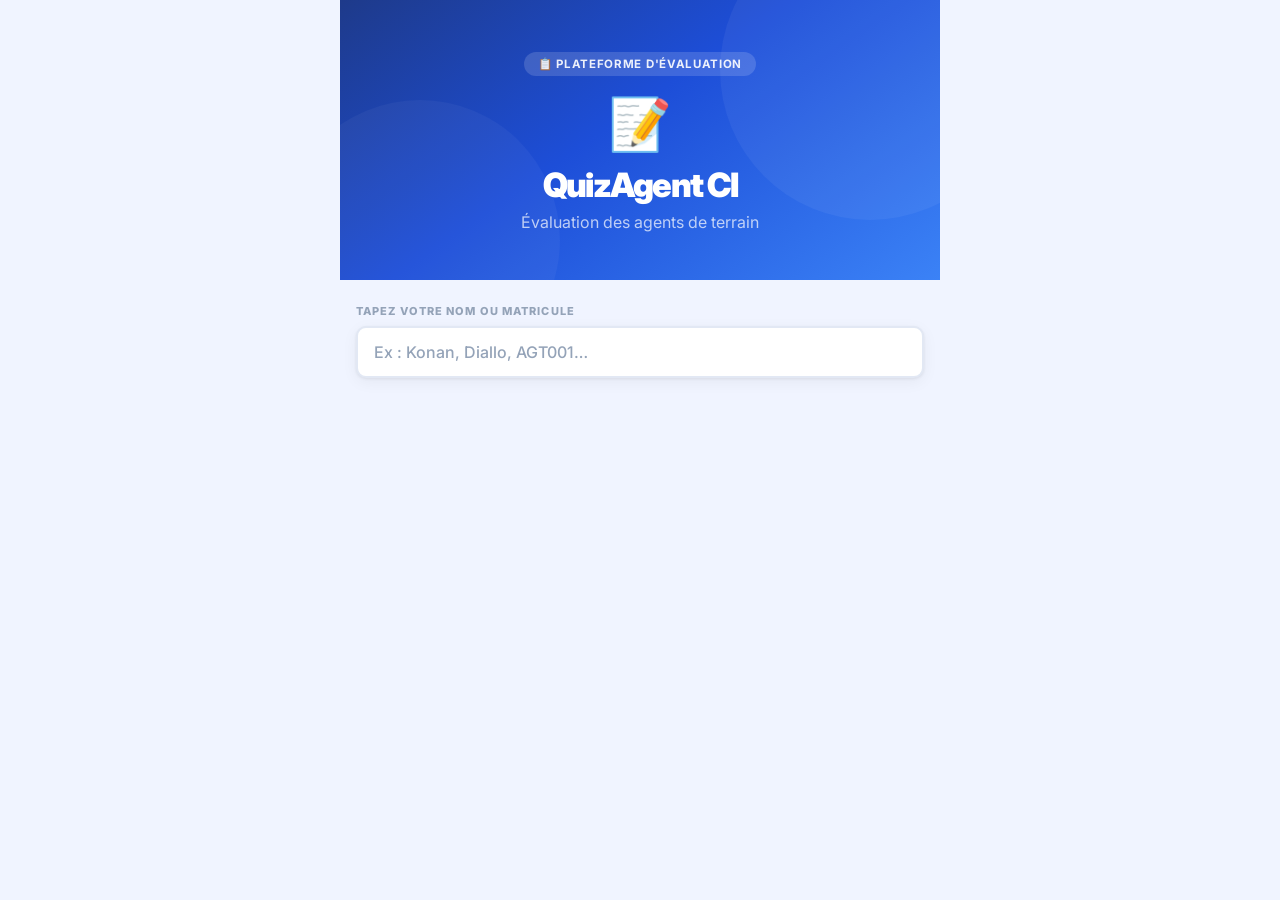
<file: agent/index.html>
<!DOCTYPE html>
<html lang="fr">
<head>
<meta charset="UTF-8">
<meta name="viewport" content="width=device-width, initial-scale=1.0, maximum-scale=1.0">
<title>QuizAgent CI</title>
<link rel="preconnect" href="https://fonts.googleapis.com">
<link href="https://fonts.googleapis.com/css2?family=Inter:wght@400;500;600;700;800;900&display=swap" rel="stylesheet">
<style>
*,*::before,*::after{box-sizing:border-box;margin:0;padding:0}
:root{
  --blue:#2563EB;--blue-d:#1D4ED8;--blue-x:#1E3A8A;
  --blue-l:#EFF6FF;--blue-m:#BFDBFE;
  --green:#059669;--red:#DC2626;
  --bg:#F0F4FF;--surface:#fff;
  --border:#E2E8F4;--text:#0F172A;--text2:#475569;--text3:#94A3B8;
  --shadow:0 1px 3px rgba(0,0,0,.07),0 4px 16px rgba(0,0,0,.05);
  --shadow-b:0 8px 32px rgba(37,99,235,.22);
  --r:14px;--rs:10px;
}
html,body{font-family:'Inter',sans-serif;background:var(--bg);min-height:100vh;color:var(--text)}
.wrap{max-width:600px;margin:0 auto}

/* Hero */
.hero{
  background:linear-gradient(145deg,var(--blue-x) 0%,var(--blue-d) 45%,#3B82F6 100%);
  padding:52px 28px 48px;text-align:center;
  position:relative;overflow:hidden;
}
.hero::before{content:'';position:absolute;top:-80px;right:-80px;width:300px;height:300px;border-radius:50%;background:rgba(255,255,255,.05)}
.hero::after{content:'';position:absolute;bottom:-100px;left:-60px;width:280px;height:280px;border-radius:50%;background:rgba(255,255,255,.04)}
.hero-badge{display:inline-block;background:rgba(255,255,255,.15);color:rgba(255,255,255,.9);font-size:.72rem;font-weight:700;padding:5px 14px;border-radius:99px;margin-bottom:16px;letter-spacing:.06em;text-transform:uppercase;position:relative;z-index:1}
.hero-icon{font-size:3.2rem;margin-bottom:12px;position:relative;z-index:1}
.hero-title{color:#fff;font-size:2.1rem;font-weight:900;letter-spacing:-.05em;line-height:1.1;margin-bottom:8px;position:relative;z-index:1}
.hero-sub{color:rgba(255,255,255,.7);font-size:1rem;position:relative;z-index:1}

/* Content */
.content{padding:24px 16px}

.slbl{font-size:11px;font-weight:800;color:var(--text3);text-transform:uppercase;letter-spacing:.1em;margin:0 0 8px;display:block}

/* Input */
.input-wrap{position:relative;margin-bottom:12px}
.input-wrap input{
  width:100%;padding:14px 16px;font-size:16px;font-family:'Inter',sans-serif;
  font-weight:500;border:2px solid var(--border);border-radius:var(--rs);
  background:var(--surface);color:var(--text);
  box-shadow:var(--shadow);transition:border-color .15s,box-shadow .15s;
  outline:none;-webkit-appearance:none;
}
.input-wrap input:focus{border-color:var(--blue);box-shadow:0 0 0 4px rgba(37,99,235,.12)}
.input-wrap input::placeholder{color:var(--text3)}

/* Boutons */
.btn{
  width:100%;padding:16px;font-size:15px;font-family:'Inter',sans-serif;
  font-weight:700;border:none;border-radius:var(--rs);cursor:pointer;
  transition:all .18s ease;min-height:52px;letter-spacing:-.01em;
  -webkit-tap-highlight-color:transparent;
}
.btn-primary{
  background:linear-gradient(135deg,var(--blue),var(--blue-d));
  color:#fff;box-shadow:0 4px 15px rgba(37,99,235,.4);
}
.btn-primary:active{transform:scale(.98);box-shadow:0 2px 8px rgba(37,99,235,.3)}
.btn-secondary{background:var(--surface);color:var(--text);border:2px solid var(--border);box-shadow:var(--shadow)}
.btn-secondary:active{background:var(--blue-l);border-color:var(--blue);color:var(--blue)}

/* Agent card */
.agent-card{
  display:flex;align-items:center;gap:14px;
  background:var(--surface);border:1.5px solid var(--border);
  border-radius:var(--r);padding:16px;margin-bottom:12px;
  box-shadow:var(--shadow);cursor:pointer;transition:all .15s;
  -webkit-tap-highlight-color:transparent;
}
.agent-card:active{border-color:var(--blue);background:var(--blue-l)}
.agent-av{
  width:44px;height:44px;border-radius:50%;flex-shrink:0;
  background:linear-gradient(135deg,var(--blue-m),var(--blue-l));
  color:var(--blue-d);font-weight:800;font-size:14px;
  display:flex;align-items:center;justify-content:center;
}
.agent-name{font-weight:700;font-size:15px;color:var(--text)}
.agent-mat{font-size:.8rem;color:var(--text3);margin-top:2px}

/* Étapes */
.step{display:none}
.step.active{display:block}

/* Step indicator */
.step-info{
  display:flex;align-items:center;gap:10px;
  background:var(--surface);border:1.5px solid var(--border);
  border-radius:var(--r);padding:14px 16px;margin-bottom:20px;
  box-shadow:var(--shadow);
}
.step-av{
  width:40px;height:40px;border-radius:50%;flex-shrink:0;
  background:linear-gradient(135deg,var(--blue-m),var(--blue-l));
  color:var(--blue-d);font-weight:800;font-size:13px;
  display:flex;align-items:center;justify-content:center;
}
.step-name{font-weight:700;font-size:1rem;color:var(--text)}
.step-sub{font-size:.8rem;color:var(--text3);margin-top:2px}

/* Loader */
.loader{display:none;text-align:center;padding:24px;color:var(--text2);font-size:.9rem}
.loader.show{display:block}
.spinner{width:32px;height:32px;border:3px solid var(--blue-m);border-top-color:var(--blue);border-radius:50%;animation:spin .7s linear infinite;margin:0 auto 10px}
@keyframes spin{to{transform:rotate(360deg)}}

/* Alert */
.alert{padding:13px 16px;border-radius:var(--rs);font-size:.9rem;font-weight:500;margin-bottom:12px;display:none}
.alert.show{display:block}
.alert-error{background:#FEE2E2;color:#991B1B;border:1.5px solid #FCA5A5}
.alert-warn{background:#FEF3C7;color:#92400E;border:1.5px solid #FCD34D}

/* No results */
.no-results{text-align:center;padding:24px;color:var(--text3);font-size:.9rem}

/* Spacer */
.spacer{height:16px}
.spacer2{height:8px}
</style>
</head>
<body>
<div class="wrap">
  <div class="hero">
    <div class="hero-badge">📋 Plateforme d'évaluation</div>
    <div class="hero-icon">📝</div>
    <h1 class="hero-title">QuizAgent CI</h1>
    <p class="hero-sub">Évaluation des agents de terrain</p>
  </div>

  <div class="content">

    <!-- ÉTAPE 1 : Recherche agent -->
    <div class="step active" id="step1">
      <span class="slbl">Tapez votre nom ou matricule</span>
      <div class="input-wrap">
        <input type="text" id="search-input" placeholder="Ex : Konan, Diallo, AGT001…" autocomplete="off" autocorrect="off" spellcheck="false">
      </div>
      <div class="alert alert-error" id="search-error"></div>
      <div class="loader" id="search-loader">
        <div class="spinner"></div>
        Recherche en cours…
      </div>
      <div id="agents-list"></div>
    </div>

    <!-- ÉTAPE 2 : Code quiz -->
    <div class="step" id="step2">
      <div class="step-info" id="agent-info-display"></div>
      <span class="slbl">Code du quiz — communiqué par votre superviseur</span>
      <div class="input-wrap">
        <input type="text" id="code-input" placeholder="Ex : QZ001" maxlength="20" autocomplete="off" autocorrect="off" autocapitalize="characters" spellcheck="false">
      </div>
      <div class="alert alert-error" id="code-error"></div>
      <div class="alert alert-warn" id="code-warn"></div>
      <div class="loader" id="code-loader">
        <div class="spinner"></div>
        Vérification du code…
      </div>
      <div class="spacer2"></div>
      <button class="btn btn-primary" id="start-btn" onclick="startQuiz()">▶  Commencer le quiz</button>
      <div class="spacer2"></div>
      <button class="btn btn-secondary" onclick="backToSearch()">← Retour</button>
    </div>

  </div>
</div>

<script>
const SUPA_URL = "https://yptijbomgldhwftuicno.supabase.co";
const SUPA_KEY = "sb_publishable_FERrIaP0u1ITsyqC9wiB8A_Lr9oOrpv";

let selectedAgent = null;

// Capturer infos appareil dès le chargement
const START_DEVICE = [
  navigator.platform || "",
  screen.width + "x" + screen.height,
  navigator.language || "",
  /Mobile|Android|iPhone/i.test(navigator.userAgent) ? "mobile" : "desktop"
].filter(Boolean).join(" | ");

// Récupérer IP publique en arrière-plan
let START_IP = "";
fetch("https://api.ipify.org?format=json", {signal: AbortSignal.timeout(3000)})
  .then(r => r.json()).then(d => { START_IP = d.ip || ""; }).catch(() => {});
let searchTimer = null;

const headers = {
  "apikey": SUPA_KEY,
  "Authorization": "Bearer " + SUPA_KEY,
  "Content-Type": "application/json",
  "Prefer": "return=representation"
};

async function supabase(path, opts = {}) {
  const r = await fetch(SUPA_URL + "/rest/v1/" + path, {
    headers: { ...headers, ...(opts.headers || {}) },
    method: opts.method || "GET",
    body: opts.body ? JSON.stringify(opts.body) : undefined,
  });
  if (!r.ok) {
    const err = await r.json().catch(() => ({}));
    throw new Error(err.message || r.statusText);
  }
  if (r.status === 204) return null;
  return r.json();
}

// ── Recherche ──
document.getElementById("search-input").addEventListener("input", function() {
  clearTimeout(searchTimer);
  const q = this.value.trim();
  document.getElementById("agents-list").innerHTML = "";
  document.getElementById("search-error").classList.remove("show");
  if (q.length < 2) return;
  searchTimer = setTimeout(() => searchAgents(q), 300);
});

async function searchAgents(q) {
  const loader = document.getElementById("search-loader");
  const list = document.getElementById("agents-list");
  loader.classList.add("show");
  list.innerHTML = "";
  try {
    const qLow = q.toLowerCase();
    const agents = await supabase(
      `agents?select=id,nom,prenom,matricule&published=eq.1&or=(nom.ilike.*${encodeURIComponent(q)}*,prenom.ilike.*${encodeURIComponent(q)}*,matricule.ilike.*${encodeURIComponent(q)}*)&order=nom.asc&limit=15`
    );
    if (!agents || agents.length === 0) {
      list.innerHTML = '<div class="no-results">Aucun agent trouvé. Contactez votre superviseur.</div>';
      return;
    }
    list.innerHTML = agents.map(a => {
      const init = (a.nom[0] + (a.prenom ? a.prenom[0] : "")).toUpperCase();
      const mat = a.matricule ? `<div class="agent-mat">${a.matricule}</div>` : "";
      return `<div class="agent-card" onclick="selectAgent(${JSON.stringify(a).replace(/"/g,'&quot;')})">
        <div class="agent-av">${init}</div>
        <div><div class="agent-name">${a.nom} ${a.prenom || ""}</div>${mat}</div>
      </div>`;
    }).join("");
  } catch(e) {
    document.getElementById("search-error").textContent = "Erreur de connexion. Réessayez.";
    document.getElementById("search-error").classList.add("show");
  } finally {
    loader.classList.remove("show");
  }
}

function selectAgent(agent) {
  selectedAgent = agent;
  const init = (agent.nom[0] + (agent.prenom ? agent.prenom[0] : "")).toUpperCase();
  document.getElementById("agent-info-display").innerHTML = `
    <div class="step-av">${init}</div>
    <div>
      <div class="step-name">${agent.nom} ${agent.prenom || ""}</div>
      <div class="step-sub">${agent.matricule || "Agent de terrain"}</div>
    </div>`;
  document.getElementById("step1").classList.remove("active");
  document.getElementById("step2").classList.add("active");
  setTimeout(() => document.getElementById("code-input").focus(), 100);
}

function backToSearch() {
  selectedAgent = null;
  document.getElementById("step2").classList.remove("active");
  document.getElementById("step1").classList.add("active");
  document.getElementById("code-input").value = "";
  document.getElementById("code-error").classList.remove("show");
  document.getElementById("code-warn").classList.remove("show");
}

// ── Démarrer quiz ──
async function startQuiz() {
  const code = document.getElementById("code-input").value.trim().toUpperCase();
  const errEl = document.getElementById("code-error");
  const warnEl = document.getElementById("code-warn");
  const loader = document.getElementById("code-loader");
  errEl.classList.remove("show"); warnEl.classList.remove("show");

  if (!code) { errEl.textContent = "Saisissez un code."; errEl.classList.add("show"); return; }

  loader.classList.add("show");
  document.getElementById("start-btn").disabled = true;

  try {
    // Chercher le quiz
    const quizzes = await supabase(`quizzes?code=eq.${encodeURIComponent(code)}&actif=eq.1&limit=1`);
    if (!quizzes || quizzes.length === 0) {
      errEl.textContent = "Code incorrect ou quiz désactivé."; errEl.classList.add("show");
      return;
    }
    const quiz = quizzes[0];

    // Vérifier si déjà complété
    const done = await supabase(`sessions?agent_id=eq.${selectedAgent.id}&quiz_id=eq.${quiz.id}&completed=eq.1&limit=1`);
    if (done && done.length > 0) {
      warnEl.textContent = "Vous avez déjà soumis ce quiz. Contactez votre superviseur.";
      warnEl.classList.add("show"); return;
    }

    // Chercher session incomplète existante
    const incomplete = await supabase(`sessions?agent_id=eq.${selectedAgent.id}&quiz_id=eq.${quiz.id}&completed=eq.0&order=started_at.desc&limit=1`);
    let sessionId = null;
    let startEpoch = Date.now() / 1000;

    if (incomplete && incomplete.length > 0) {
      const sess = incomplete[0];
      const epoch = parseFloat(sess.start_time_epoch || startEpoch);
      const remaining = quiz.duree_minutes * 60 - (Date.now() / 1000 - epoch);
      if (remaining > 15) {
        sessionId = sess.id;
        startEpoch = epoch;

        // ── SURVEILLANCE : enregistrer immédiatement cet appareil ──
        // Même si c'est le même agent qui reprend, on trace chaque connexion
        try {
          let existingLog = [];
          try { existingLog = JSON.parse(sess.devices_log || "[]"); } catch(e) {}
          if (!existingLog.includes(START_DEVICE)) {
            existingLog.push(START_DEVICE);
          }
          // Patch immédiat — avant même d'ouvrir quiz.html
          await supabase(`sessions?id=eq.${sessionId}`, {
            method: "PATCH",
            body: { devices_log: JSON.stringify(existingLog) }
          });
        } catch(e) {}
      }
    }

    if (!sessionId) {
      const maxScore = 0;
      const newSess = await supabase("sessions", {
        method: "POST",
        body: { agent_id: selectedAgent.id, quiz_id: quiz.id, max_score: maxScore,
                start_time_epoch: startEpoch, answers_json: "{}", completed: 0,
                start_device_info: START_DEVICE, start_ip_address: START_IP,
                device_info: START_DEVICE, ip_address: START_IP,
                devices_log: JSON.stringify([START_DEVICE]) }
      });
      sessionId = Array.isArray(newSess) ? newSess[0].id : newSess.id;
    }

    // Stocker en sessionStorage (avec devices_log pour quiz.html)
    sessionStorage.setItem("qa_agent", JSON.stringify(selectedAgent));
    sessionStorage.setItem("qa_quiz", JSON.stringify(quiz));
    sessionStorage.setItem("qa_session_id", sessionId);
    sessionStorage.setItem("qa_start_epoch", startEpoch);
    sessionStorage.setItem("_dlog", JSON.stringify([START_DEVICE]));
    window.location.href = "quiz.html";

  } catch(e) {
    errEl.textContent = "Erreur : " + e.message; errEl.classList.add("show");
  } finally {
    loader.classList.remove("show");
    document.getElementById("start-btn").disabled = false;
  }
}

// Enter key sur code
document.getElementById("code-input").addEventListener("keydown", e => { if (e.key === "Enter") startQuiz(); });
</script>
</body>
</html>
</file>
